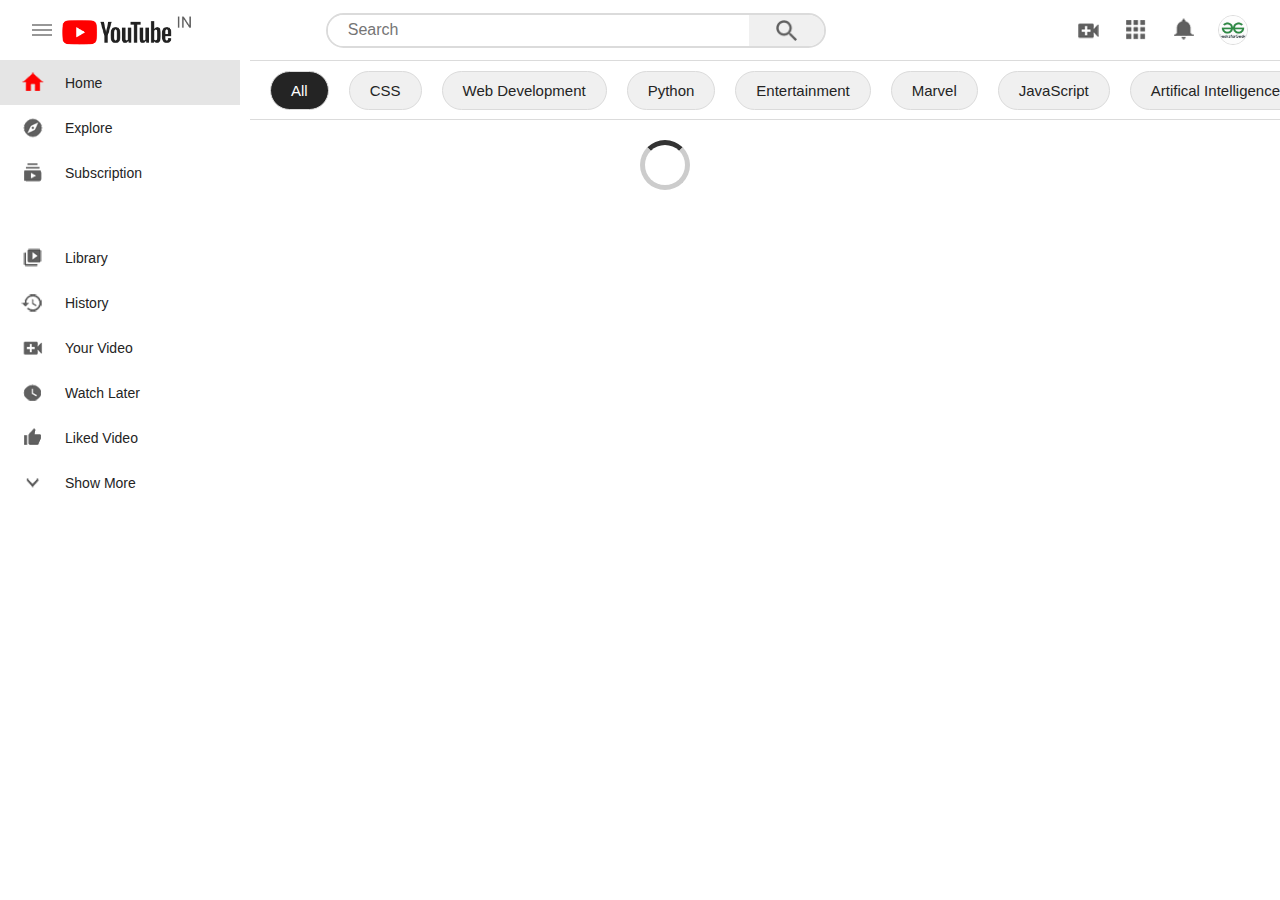
<file: index.html>
<!DOCTYPE html>
<html lang="en">
<head>
    <meta charset="UTF-8">
    <meta name="viewport" content="width=device-width, initial-scale=1.0">
    <title>Youtube Clone</title>
    <link rel="stylesheet" href="/style.css"/>
</head>
<body>
    <nav class="navbar">
        <div class="toggle-btn">
            <span></span>
            <span></span>
            <span></span>
        </div>
        <img src="img/logo.PNG" class="logo" alt="youtube logo"/>

        <div class="search-box">
            <input type="text" class="search-bar" placeholder="search"/>
            <button class="search-btn">
                <img src="/img/icons/search.PNG" alt="search icon"/>
            </button>
        </div>

        <div class="user-options">
            <img src="./img/icons/video.PNG" alt="video icon" class="icon"/>
            <img src="./img/icons/grid.PNG" alt="grid icon" class="icon"/>
            <img src="./img/icons/bell.PNG" alt="bell icon" class="icon"/>
            <div class="user-dp">
                <img src="./img/profile-pic.png" alt="profile icon"/>
            </div>
        </div>
    </nav>

    <div class="side-bar">
        <a href="#" class="links active"><img src="./img/icons/home.PNG"/>home</a>
        <a href="#" class="links"><img src="./img/icons/explore.PNG"/>explore</a>
        <a href="#" class="links"><img src="./img/icons/subscription.PNG"/>subscription</a>
        <hr class="seperator"/>
        <a href="#" class="links"><img src="./img/icons/library.PNG"/>library</a>
        <a href="#" class="links"><img src="./img/icons/history.PNG"/>history</a>
        <a href="#" class="links"><img src="./img/icons/video.PNG"/>your video</a>
        <a href="#" class="links"><img src="./img/icons/watch-later.PNG"/>watch later</a>
        <a href="#" class="links"><img src="./img/icons/liked video.PNG"/>liked video</a>
        <a href="#" class="links"><img src="./img/icons/show more.PNG"/>show more</a>
    </div>

    <div class="filters">
        <button class="filter-options active">All</button>
        <button class="filter-options">CSS</button>
        <button class="filter-options">Web Development</button>
        <button class="filter-options">Python</button>
        <button class="filter-options">Entertainment</button>
        <button class="filter-options">Marvel</button>
        <button class="filter-options">JavaScript</button>
        <button class="filter-options">Artifical Intelligence</button>
        <button class="filter-options">Machine Learning</button>
        <button class="filter-options">Trending</button>
    </div>

    <div class="video-container" id="video-container">

        <!-- hide loader when videos are loaded -->
        <div id="loading-spinner" class="spinner">
            <div class="circle"></div>
        </div>

        <!-- show videos here -->
    </div>

    <script src="./app.js"></script>
</body>
</html>
</file>
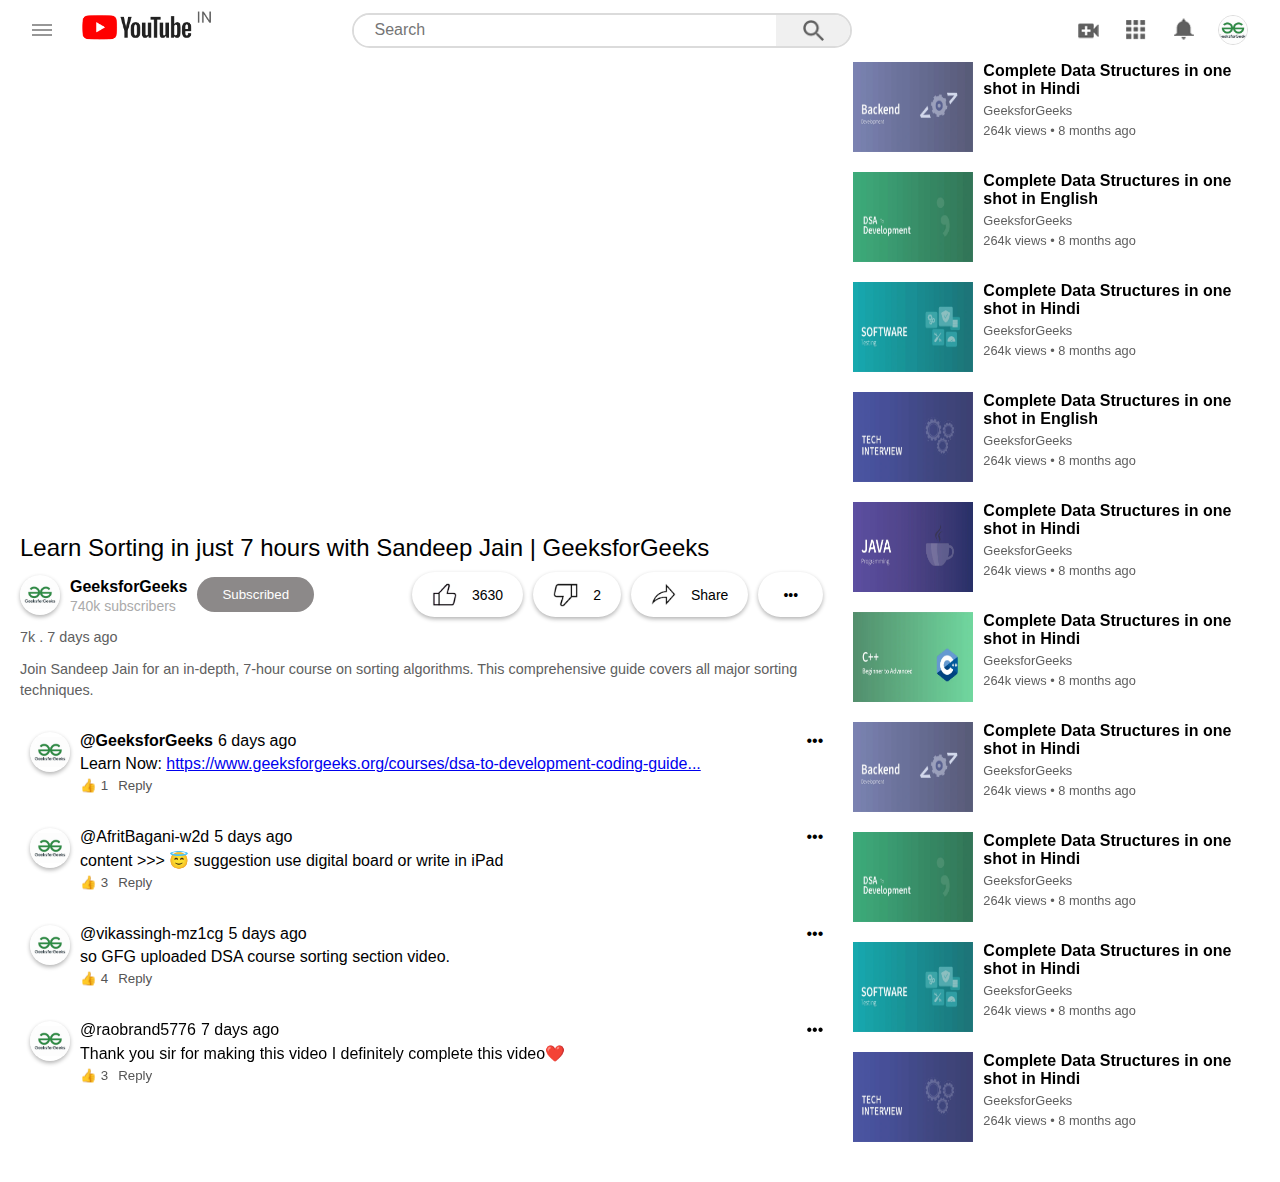
<file: video.html>
<!DOCTYPE html>
<html lang="en">
<head>
    <meta charset="UTF-8">
    <meta name="viewport" content="width=device-width, initial-scale=1.0">
    <title>Youtube Clone | Video</title>
    <link rel="stylesheet" href="/style.css"/>
    <link rel="stylesheet" href="./video.css"/>
</head>
<body>
    <nav class="navbar">
        <div class="toggle-btn">
            <span></span>
            <span></span>
            <span></span>
        </div>
        <img src="img/logo.PNG" class="logo" alt="youtube logo"/>

        <div class="search-box">
            <input type="text" class="search-bar" placeholder="search"/>
            <button class="search-btn">
                <img src="/img/icons/search.PNG" alt="search icon"/>
            </button>
        </div>

        <div class="user-options">
            <img src="./img/icons/video.PNG" alt="video icon" class="icon"/>
            <img src="./img/icons/grid.PNG" alt="grid icon" class="icon"/>
            <img src="./img/icons/bell.PNG" alt="bell icon" class="icon"/>
            <div class="user-dp">
                <img src="./img/profile-pic.png" alt="profile icon"/>
            </div>
        </div>
    </nav>

    <div class="container">
        <div class="video-section">
            <iframe id="video-player" width="100%" height="500px" src="https://www.youtube.com/embed/IsBMyMch0gw"
            title="Youtube video player" frameborder="0"
            allow="accelerometer; autoplay; clipboard-write; encrypted-media; gyroscope; picture-in-picture"
            allowfullscreen
            ></iframe>

            <div class="video-details">
                <h1>Learn Sorting in just 7 hours with Sandeep Jain | GeeksforGeeks</h1>
                <div class="channel-info-bar">
                    <div class="channel-details">
                        <img class="channel-logo" src="img/profile-pic.png" alt="gfg"/>
                        <div>
                            <p class="channel-name">GeeksforGeeks</p>
                            <p class="subscribers">740k subscribers</p>
                        </div>

                        <button class="subscribe-button">Subscribed</button>
                    </div>

                    <div class="actions">
                        <button class="action-button">
                            <img src="./img/icons/likeIcon.png" class="icon" alt=""/> 3630
                        </button>
                         <button class="action-button">
                            <img src="./img/icons/dislikeIcon.png" class="icon" alt=""/> 2
                        </button>
                         <button class="action-button">
                            <img src="./img/icons/shareIcon.png" class="icon" alt=""/> Share
                        </button>
                         <button class="action-button">
                            <span class="more-options">•••</span>
                        </button>
                    </div>
                </div>
                <p class="views">7k . 7 days ago</p>

                <p class="video-description">
                    Join Sandeep Jain for an in-depth, 7-hour course on sorting algorithms. This comprehensive guide
                    covers all major sorting techniques.
                </p>
            </div>

            <div class="comments-section">
                <div class="comment">
                    <img src="./img/profile-pic.png" alt="GeeksforGeeks logo"/>
                    <div class="comment-content">
                        <div class="comment-header">
                            <span class="pinned">@GeeksforGeeks</span> <span>6 days ago</span>
                        </div>
                        <div class="comment-text">
                            Learn Now: <a
                            href="https://www.geeksforgeeks.org/courses/dsa-to-development-coding-guide?utm_source=geeksforgeeks&utm_medium=main_header&utm_campaign=courses">https://www.geeksforgeeks.org/courses/dsa-to-development-coding-guide...</a>
                        </div>

                        <div class="comment-actions">
                            <button>👍 1</button>
                            <button>Reply</button>
                        </div>
                    </div>
                    <span class="icon">•••</span>
                </div>

                <div class="comment">
                    <img src="./img/profile-pic.png" alt="GeeksforGeeks logo"/>
                    <div class="comment-content">
                        <div class="comment-header">
                            <span>@AfritBagani-w2d</span> <span>5 days ago</span>
                        </div>
                        <div class="comment-text">
                            content >>> 😇 suggestion use digital board or write in iPad
                        </div>

                        <div class="comment-actions">
                            <button>👍 3</button>
                            <button>Reply</button>
                        </div>
                    </div>
                    <span class="icon">•••</span>
                </div>

                <div class="comment">
                    <img src="./img/profile-pic.png" alt="GeeksforGeeks logo"/>
                    <div class="comment-content">
                        <div class="comment-header">
                            <span>@vikassingh-mz1cg</span> <span>5 days ago</span>
                        </div>
                        <div class="comment-text">
                             so GFG uploaded DSA course sorting section video.
                        </div>

                        <div class="comment-actions">
                            <button>👍 4</button>
                            <button>Reply</button>
                        </div>
                    </div>
                    <span class="icon">•••</span>
                </div>

                <div class="comment">
                    <img src="./img/profile-pic.png" alt="GeeksforGeeks logo"/>
                    <div class="comment-content">
                        <div class="comment-header">
                            <span>@raobrand5776</span> <span>7 days ago</span>
                        </div>
                        <div class="comment-text">
                             Thank you sir for making this video I definitely complete this video❤️
                        </div>

                        <div class="comment-actions">
                            <button>👍 3</button>
                            <button>Reply</button>
                        </div>
                    </div>
                    <span class="icon">•••</span>
                </div>
            </div>
        </div>
        <div class="recommendations">
            <h3>Recommended</h3>

            <div class="recommended-video">
                <img src="./img/thumbnails/1.webp" alt="Video thumbnail"/>
                <div class="recommended-details">
                    <h4>Complete Data Structures in one shot in Hindi</h4>
                    <p>GeeksforGeeks</p>
                    <p>264k views • 8 months ago</p>
                </div>
            </div>

            <div class="recommended-video">
                <img src="./img/thumbnails/2.webp" alt="Video thumbnail"/>
                <div class="recommended-details">
                    <h4>Complete Data Structures in one shot in English</h4>
                    <p>GeeksforGeeks</p>
                    <p>264k views • 8 months ago</p>
                </div>
            </div>

            <div class="recommended-video">
                <img src="./img/thumbnails/3.webp" alt="Video thumbnail"/>
                <div class="recommended-details">
                    <h4>Complete Data Structures in one shot in Hindi</h4>
                    <p>GeeksforGeeks</p>
                    <p>264k views • 8 months ago</p>
                </div>
            </div>

            <div class="recommended-video">
                <img src="./img/thumbnails/4.webp" alt="Video thumbnail"/>
                <div class="recommended-details">
                    <h4>Complete Data Structures in one shot in English</h4>
                    <p>GeeksforGeeks</p>
                    <p>264k views • 8 months ago</p>
                </div>
            </div>

            <div class="recommended-video">
                <img src="./img/thumbnails/5.webp" alt="Video thumbnail"/>
                <div class="recommended-details">
                    <h4>Complete Data Structures in one shot in Hindi</h4>
                    <p>GeeksforGeeks</p>
                    <p>264k views • 8 months ago</p>
                </div>
            </div>

            <div class="recommended-video">
                <img src="./img/thumbnails/6.webp" alt="Video thumbnail"/>
                <div class="recommended-details">
                    <h4>Complete Data Structures in one shot in Hindi</h4>
                    <p>GeeksforGeeks</p>
                    <p>264k views • 8 months ago</p>
                </div>
            </div>

            <div class="recommended-video">
                <img src="./img/thumbnails/1.webp" alt="Video thumbnail"/>
                <div class="recommended-details">
                    <h4>Complete Data Structures in one shot in Hindi</h4>
                    <p>GeeksforGeeks</p>
                    <p>264k views • 8 months ago</p>
                </div>
            </div>

            <div class="recommended-video">
                <img src="./img/thumbnails/2.webp" alt="Video thumbnail"/>
                <div class="recommended-details">
                    <h4>Complete Data Structures in one shot in Hindi</h4>
                    <p>GeeksforGeeks</p>
                    <p>264k views • 8 months ago</p>
                </div>
            </div>

            <div class="recommended-video">
                <img src="./img/thumbnails/3.webp" alt="Video thumbnail"/>
                <div class="recommended-details">
                    <h4>Complete Data Structures in one shot in Hindi</h4>
                    <p>GeeksforGeeks</p>
                    <p>264k views • 8 months ago</p>
                </div>
            </div>

            <div class="recommended-video">
                <img src="./img/thumbnails/4.webp" alt="Video thumbnail"/>
                <div class="recommended-details">
                    <h4>Complete Data Structures in one shot in Hindi</h4>
                    <p>GeeksforGeeks</p>
                    <p>264k views • 8 months ago</p>
                </div>
            </div>
        </div>
    </div>
</body>
</html>
</file>
<file: style.css>
*{
    margin: 0;
    padding: 0;
    box-sizing: border-box;
}

*:focus{
    outline: none;
}

body{
    position: relative;
    background-color: white;
    font-family: 'roboto', sans-serif;
}

.navbar{
    position: fixed;
    top: 0;
    left: 0;
    width: 100%;
    height: 60px;
    background-color: white;
    display: flex;
    align-items: center;
    padding: 0 2.5vw;
}

.toggle-btn{
    width: 20px;
    height: 10px;
    position: relative;
    cursor: pointer;
}

.toggle-btn span{
    position: absolute;
    width: 100%;
    height: 2px;
    top: 50%;
    transform: translateY(-50%);
    background-color: #979797;
}

.toggle-btn span:nth-child(1){
    top:0;
}

.toggle-btn span:nth-child(3){
    top: 100%;
}

.logo{
    height: 30px;
    margin: 10px;
}

.search-box{
    position: relative;
    max-width: 500px;
    width: 50%;
    height: 35px;
    display: flex;
    margin: auto;
    border-radius: 20px;
    overflow: hidden;
    border: 2px solid #dbdbdb;
}

.search-bar{
    width: 85%;
    height: 100%;
    padding: 0 20px;
    font-size: 16px;
    text-transform: capitalize;
    border: none;
}

.search-btn{
    width: 15%;
    height: 100%;
    background: #f0f0f0;
    border: none;
    padding: 5px 0;
}

.search-btn img{
    height: 100%;
}

.user-options{
    height: 35px;
    display: flex;
    align-items: center;
    margin-left: auto;
}

.user-options .icon{
    height: 80%;
    margin-right: 20px;
    cursor: pointer;
}

.user-dp{
    cursor: pointer;
    height: 30px;
    aspect-ratio: 1;
    border-radius: 50%;
    overflow: hidden;
    border: 1px solid #dbdbdb;
}

.user-dp img{
    width: 100%;
    height: 100%;
    object-fit: cover;
}


/* side-bar */

.side-bar{
    position: fixed;
    top: 60px;
    left: 0;
    min-height: 250px;
    width: 250px;
    height: calc(100vh - 60px);
    background: white;
    padding-right: 10px;
}

.links{
    display: block;
    width: 100%;
    padding: 10px 20px;
    display: flex;
    align-items: center;
    text-transform: capitalize;
    color: #242424;
    font-size: 14px;
    font-weight: 500;
    text-decoration: none;
}

.links img{
    height: 25px;
    margin-right: 20px;
}

.links.active,
.links:hover{
    background: rgba(0, 0, 0, 0.1);
}

.seperator{
    border: none;
    background: rgba(0, 0, 0, 0.1);
    margin: 20px 0;
}


/* filters */

.filters{
    position: fixed;
    left: 250px;
    top: 60px;
    width: (100% - 250px);
    height: 60px;
    background-color: white;
    border-top: 1px solid #dbdbdb;
    border-bottom: 1px solid #dbdbdb;
    padding: 0 20px;
    display: flex;
    align-items: center;
    overflow-x: auto;
    overflow-y: hidden;
}

.filters::-webkit-scrollbar{
    display: none;
}

.filter-options{
    flex: 0 0 auto;
    padding: 10px 20px;
    border-radius: 50px;
    background: #f0f0f0;
    border: 1px solid #dbdbdb;
    text-transform: capitalize;
    margin-right: 20px;
    color: #242424;
    font-size: 15px;
    cursor: pointer;
}

.filter-options.active{
    background-color: #242424;
    color: white;
}


/* video */

.video-container{
    width: calc(100% - 250px);
    margin-top: 120px;
    margin-left: 250px;
    padding: 20px;
    display: grid;
    grid-template-columns: repeat(4, 25%);
    grid-gap: 20px 5px;
    overflow-x: hidden;
}

.video{
    min-height: 250px;
    height: auto;
}

.thumbnail{
    width: 100%;
    height: 150px;
    object-fit: cover;
}

.content{
    width: 100%;
    height: 100px;
    padding: 10px;
    display: flex;
    justify-content: space-between;
}

.channel-icon{
    width: 40px;
    height: 40px;
    border-radius: 50%;
    object-fit: cover;
    margin-right: 10px;
    border: 1px solid #d4d4d4;
}

.title{
    width: 100%;
    height: 40px;
    overflow: hidden;
}

.channel-name{
    font-size: 14px;
    margin: 2px 0;
    color: #979797;
}

.views-time{
    font-size: 14px;
    color: gray;
}

.spinner{
    position: absolute;
    top: 50%;
    left: 50%;
    display: flex;
    justify-content: center;
    align-items: center;
}

.circle{
    width: 50px;
    height: 50px;
    border: 5px solid #ccc;
    border-top: 5px solid #333;
    border-radius: 50%;
    animation: spin 1s linear infinite;
}

@keyframes spin{
    0% {transform: rotate(0deg);}
    100% {transform: rotate(360deg);}
}
</file>
<file: video.css>
.navbar{
    top: 0;
    left: 0;
    width: 100%;
    background-color: #fff;
    display: flex;
    align-items: center;
    padding: 0 2.5vw;
}

.toggle-btn{
    width: 20px;
    height: 10px;
    position: relative;
    cursor: pointer;
}


.toggle-btn span{
    position: absolute;
    width: 100%;
    height: 2px;
    top: 50%;
    transform: translateY(-50%);
    background-color: #979797;
}

.toggle-btn span:nth-child(1){
    top:0;
}

.toggle-btn span:nth-child(3){
    top: 100%;
}

.logo{
    height: 30px;
    margin: -10px 30px 0;
}

.search-box{
    position: relative;
    max-width: 500px;
    width: 50%;
    height: 35px;
    display: flex;
    margin: auto;
    border-radius: 20px;
    overflow: hidden;
    border: 2px solid #dbdbdb;
}


.search-bar{
    width: 85%;
    height: 100%;
    padding: 0 20px;
    font-size: 16px;
    text-transform: capitalize;
    border: none;
}

.search-btn{
    width: 15%;
    height: 100%;
    background: #f0f0f0;
    border: none;
    padding: 5px 0;
}

.search-btn img{
    height: 100%;
}

.user-options{
    height: 35px;
    display: flex;
    align-items: center;
    margin-left: auto;
}

.user-options .icon{
    height: 80%;
    margin-right: 20px;
    cursor: pointer;
}

.user-dp{
    cursor: pointer;
    height: 30px;
    width: 30px;
    border-radius: 50%;
    overflow: hidden;
}

.user-dp img{
    width: 100%;
    height: 100%;
    object-fit: cover;
}

/* Container for the entire page layout */

.container{
    display: flex;
    justify-content: space-between;
    padding: 20px;
}

/* Main Video section */

.video-section{
    flex: 2;
    margin-right: 20px;
}

#video-player{
    width: 100%;
    height: 500px;
}

/* Video details section */

.video-details{
    margin-top: 10px;
}

.video-details h1{
    font-size: 1.5em;
    font-weight: 400;
}

.video-details p.views, .video-details p.video-description{
    color: #606060;
}

.channel-info-bar{
    display: flex;
    align-items: center;
    justify-content: space-between;
    margin: 10px auto;
}

.channel-details{
    display: flex;
    align-items: center;
}

.channel-logo{
    width: 40px;
    height: 40px;
    border-radius: 50%;
    box-shadow: 0 2px 4px rgba(0, 0, 0, 0.3);
    object-fit: contain;
    margin-right: 10px;
}

.channel-name{
    font-size: 16px;
    font-weight: bold;
    color: black;
}

.subscribers{
    color: #aaa;
    font-size: 14px;
}

.subscribe-button{
    color: white;
    background-color: #8c8989;
    border: none;
    border-radius: 25px;
    padding: 10px 25px;
    cursor: pointer;
    margin-left: 10px;
    font-weight: 400;
}

.actions{
    display: flex;
    align-items: center;
}

.action-button{
    display: flex;
    align-items: center;
    background: none;
    border: none;
    color: black;
    cursor: pointer;
    margin-right: 10px;
    font-size: 14px;
    box-shadow: 0 2px 4px rgba(0, 0, 0, 0.3);
    padding: 10px 20px;
    border-radius: 40px;
    gap: 10px;
}

.action-button .icon{
    width: 25px;
    height: 25px;
    margin-right: 5px;
}

.action-button .more-options{
    color: black;
    width: 25px;
    height: 25px;
    display: flex;
    align-items: center;
    justify-content: center;
}

.video-description, .views{
    margin-top: 10px;
    font-size: 0.9em;
    line-height: 1.5;
}

.comments-section{
    margin: 20px auto;
}

.comment{
    display: flex;
    margin-bottom: 15px;
    padding: 10px;
}

.comment img{
    width: 40px;
    height: 40px;
    border-radius: 50%;
    box-shadow: 0 2px 4px rgba(0, 0, 0, 0.3);
    object-fit: contain;
    margin-right: 10px;
}

.comment .comment-content{
    flex-grow: 1;
}

.comment .comment-header{
    display: flex;
    align-items: center;
    margin-bottom: 5px;
}

.comment .comment-header span{
    margin-right: 5px;
}

.comment .comment-text{
    margin-bottom: 5px;
}

.comment .comment-actions{
    display: flex;
    align-items: center;
    font-size: 14px;
    color: #555;
}

.comment-actions button{
    background: none;
    border: none;
    color: #555;
    cursor: pointer;
    margin-right: 10px;
}

.comment .pinned{
    font-weight: 600;
}

.recommendations{
    flex: 1;
    margin-top: 15px;
}

.recommendations h3{
    font-size: 1.2rem;
    margin-bottom: 5px;
    font-weight: 400;
}

.recommended-video{
    display: flex;
    margin-bottom: 20px;
}

.recommended-video img{
    width: 120px;
    height: 90px;
    margin-right: 10px;
}

.recommended-video h4{
    font-size: 1rem;
    margin: 0;
}

.recommended-video p{
    font-size: 0.8rem;
    color: #606060;
    margin: 5px 0px;
}
</file>
